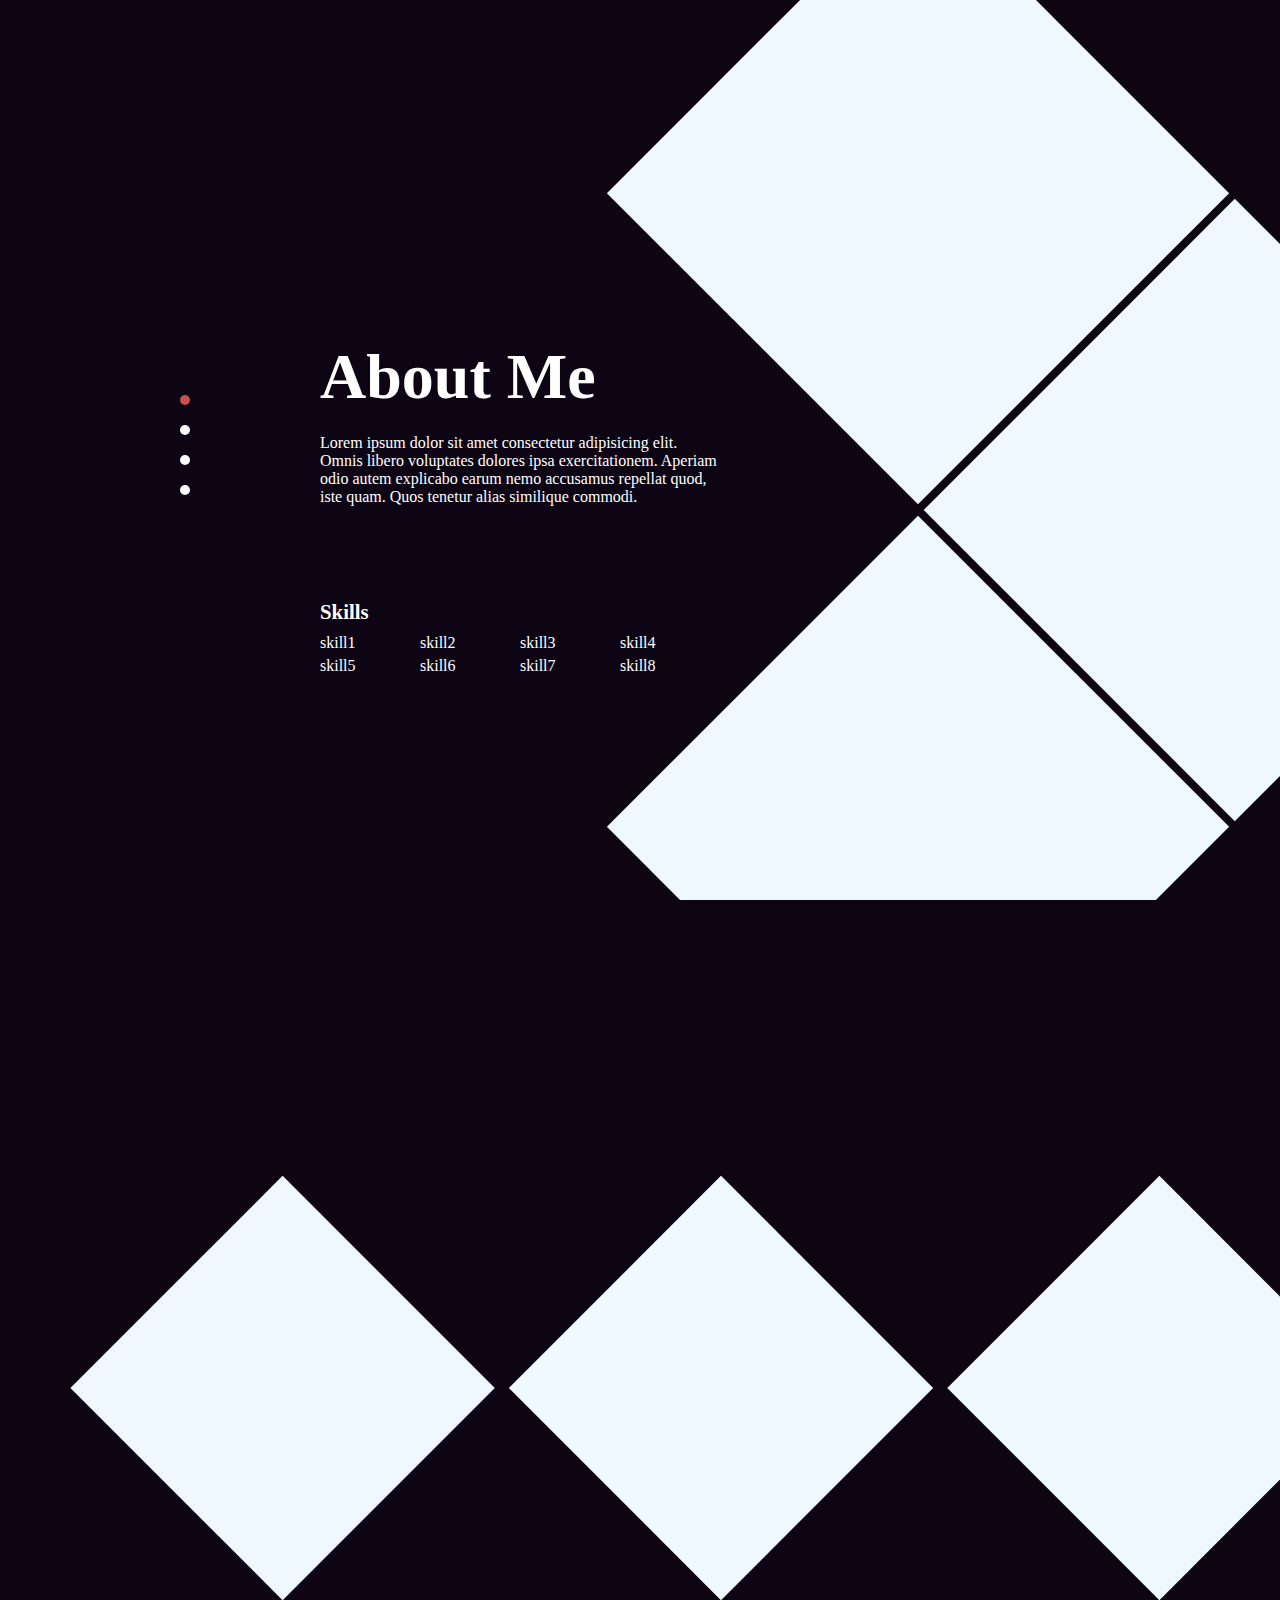
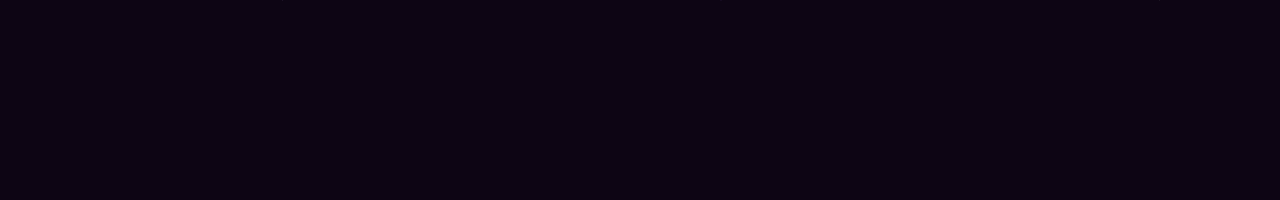
<file: -1/index.html>
<!DOCTYPE html>
<html lang="ko">
<head>
    <meta charset="UTF-8">
    <meta name="viewport" content="width=device-width, initial-scale=1.0">
    <title>포폴v1</title>
    <link rel="stylesheet" href="css/style.css" type="text/css">
    <script src="https://code.jquery.com/jquery-1.12.4.js"></script>
</head>
<body>
    
    <div id="wrap">

        <section id="aboutme">
            <ul class="counter">
                <li class="now"><a href="#none"></a></li>
                <li><a href="#none"></a></li>
                <li><a href="#none"></a></li>
                <li><a href="#none"></a></li>
            </ul>
            <div class="main">
                <h3>About Me</h3>
                <p>Lorem ipsum dolor sit amet consectetur adipisicing elit. Omnis libero voluptates dolores ipsa exercitationem. Aperiam odio autem explicabo earum nemo accusamus repellat quod, iste quam. Quos tenetur alias similique commodi.</p>    
            </div>
            <div class="sub">
                <h4>Skills</h4>
                <ul class="skills">
                    <li>skill1</li>
                    <li>skill2</li>
                    <li>skill3</li>
                    <li>skill4</li>
                    <li>skill5</li>
                    <li>skill6</li>
                    <li>skill7</li>
                    <li>skill8</li>
                </ul>
            </div>
            <div class="linkwrap">
                <li class="link1"><div class="play"></div></li>
                <li class="link2"></li>
                <li class="link3"></li>
            </div>
        </section>

        <section id="link1">
            <div class="bbox">
                <div class="box none"></div>
                <div class="box subbox"></div>
                <div class="box"></div>
                <div class="box subbox"></div>
                <div class="box"></div>
                <div class="box subbox"></div>
                <div class="box"></div>
                <div class="box subbox"></div>
                <div class="box none"></div>
            </div>
        </section>

    </div>

    <script src="js/script.js"></script>
</body>
</html>
</file>
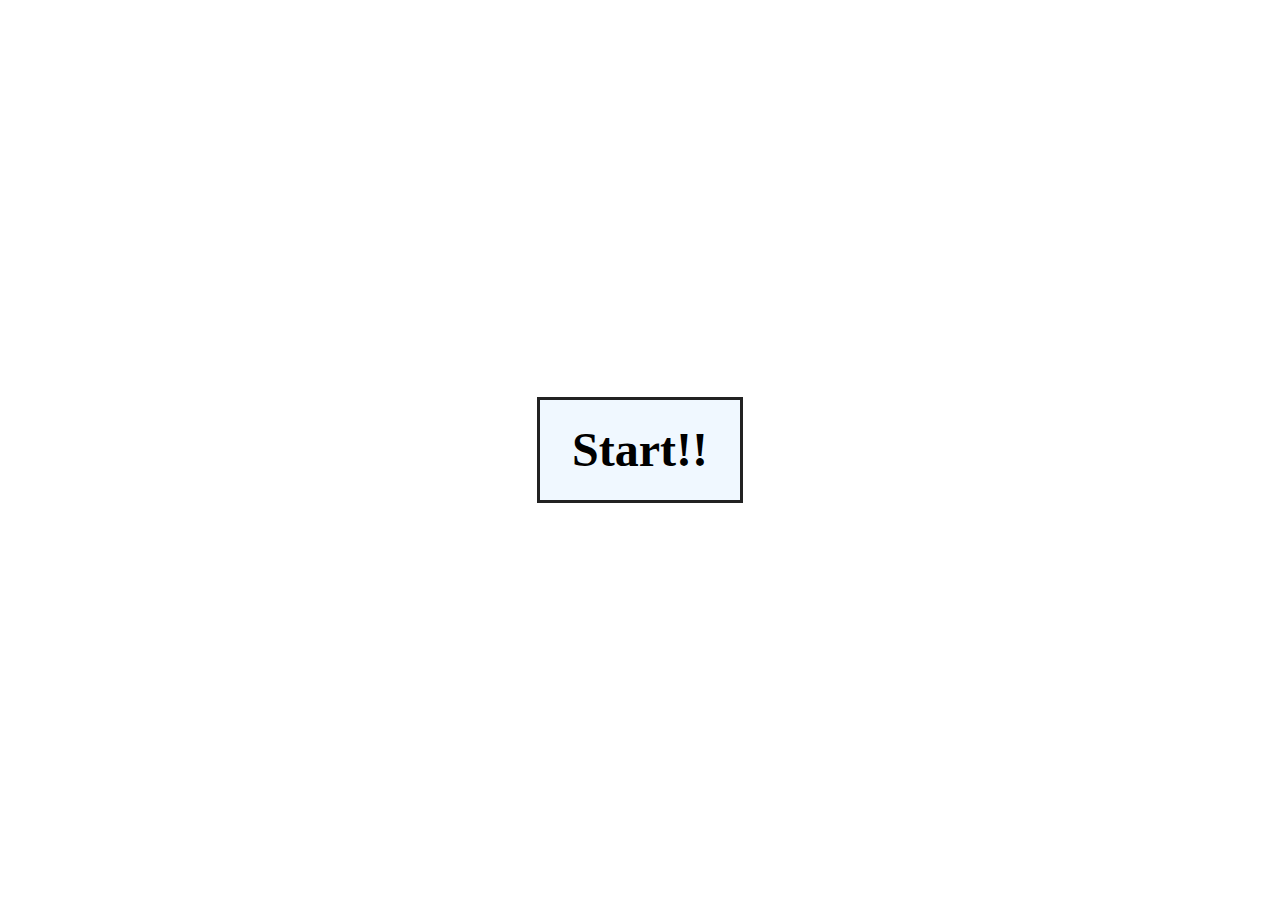
<file: 닭/index.html>
<!DOCTYPE html>
<html lang="ko">
<head>
    <meta charset="UTF-8">
    <meta name="viewport" content="width=device-width, initial-scale=1.0">
    <title>트랜지션 연습</title>
    <link rel="stylesheet" href="css/style.css" type="text/css">
    <script src="https://code.jquery.com/jquery-1.12.4.js"></script>
</head>
<body>
    
    <div id="wrap">

        <ul class="boxbox">

            <li>1</li>
            <li>2</li>
            <li>3</li>
            <li>4</li>

        </ul>

    </div>

    <div class="start">Start!!</div>

    <div class="nwidth"></div>


    <script src="js/script.js"></script>
</body>
</html>
</file>
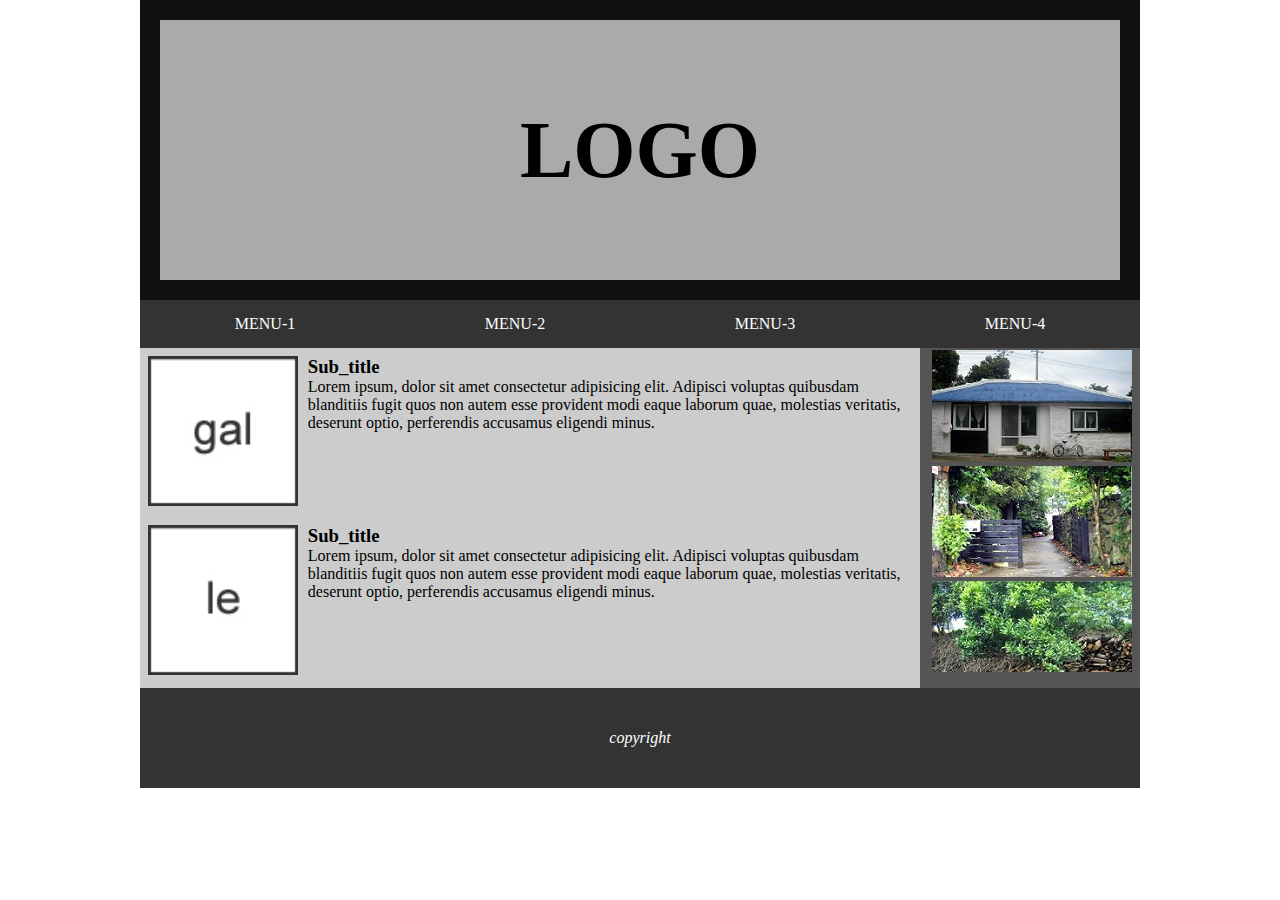
<file: 반응형/index.html>
<!DOCTYPE html>
<html lang="ko">
<head>
    <meta charset="UTF-8">
    <meta name="viewport" content="width=device-width, initial-scale=1.0">
    <title>반응형</title>
    <link rel="stylesheet" href="css/style.css" type="text/css">
    <script src="https://code.jquery.com/jquery-1.12.4.js"></script>
</head>
<body>
    
    <div id="wrap">

        <header>
            <div class="logo">LOGO</div>
            <button class="open">O</button>
            <nav>
                <div class="sublogo">LOGO</div>
                <ul class="cf">
                    <li><a href="#none">MENU-1</a></li>
                    <li><a href="#none">MENU-2</a></li>
                    <li><a href="#none">MENU-3</a></li>
                    <li><a href="#none">MENU-4</a></li>
                </ul>
                <button class="close">X</button>
            </nav>
        </header>

        <div id="content">
            <article>
                <section>
                    <div class="imgg"><img src="img/4.jpg" alt=""></div>
                    <h3>Sub_title</h3>
                    <p>
                        Lorem ipsum, dolor sit amet consectetur adipisicing elit. Adipisci voluptas quibusdam blanditiis fugit quos non autem esse provident modi eaque laborum quae, molestias veritatis, deserunt optio, perferendis accusamus eligendi minus.
                    </p>
                </section>
                <section>
                    <div class="imgg"><img src="img/5.jpg" alt=""></div>
                    <h3>Sub_title</h3>
                    <p>
                        Lorem ipsum, dolor sit amet consectetur adipisicing elit. Adipisci voluptas quibusdam blanditiis fugit quos non autem esse provident modi eaque laborum quae, molestias veritatis, deserunt optio, perferendis accusamus eligendi minus.
                    </p>
                </section>
            </article>

            <aside>
                <section>
                    <ul>
                        <li><a href="#none"><img src="img/1.jpg" alt=""></a></li>
                        <li><a href="#none"><img src="img/2.jpg" alt=""></a></li>
                        <li><a href="#none"><img src="img/3.jpg" alt=""></a></li>
                    </ul>
                </section>
            </aside>
        </div>

        <footer>
            <p>copyright</p>
        </footer>

    </div>

    <script src="js/script.js"></script>
</body>
</html>
</file>
<file: -1/css/style.css>
@charset "utf-8";
*{margin:0; padding:0;}
li{list-style: none;}
a{text-decoration: none; color:inherit; display:block;}
.cf:after{content:""; clear:both; display:block;}

#wrap{position: relative;}
section{
    position: relative; height:100vh; background:#0d0514; 
    /* top:-20px;  */
    overflow: hidden;
}

/* ----- About Me ----- */
.counter{
    width:300px;
    position: relative;
    top:calc(50% - 75px);
}
.counter li{
    width:10px; height: 10px;
    border-radius:50%;
    background:#fff;
    margin:20px 0 20px 180px;
    cursor: pointer;
}
.counter li.now{background:rgb(202, 78, 78);}

.main{
    width:400px; height: 230px;
    /* border:1px #fff solid; */
    position: relative;
    top:calc(50% - 250px);
    left:25%;
}
.main h3{
    font-size:4rem;
    font-weight: blod;
    color:#fff;
}
.main p{
    margin:20px 0;
    color:#fff;
}

.sub{
    width:450px;
    position: relative;
    left:25%;
    top:230px;
}
.sub h4{
    font-size:1.3rem;
    font-weight: bold;
    color:#fff;
}
.skills{
    display:flex;
    flex-wrap:wrap;
    margin:10px 0;
}
.skills li{
    width:80px;
    color:#fff;
    margin:0 20px 5px 0;
}

.linkwrap{
    width:1120px; height: 1120px;
    position: absolute;
    transform:rotate(45deg) scale(0.8);
    /* top:-500px; */
    top:calc(50% - 500px);
    left:28%;
}
.linkwrap li{
    width:550px; height: 550px;
    background:aliceblue;
    position: absolute;
    
}
.link1{top:5px; left:5px;}
.link2{top:5px;left:565px;}
.link3{top:565px; left:565px;}


/*  ----- #link1 -----  */
.bbox{
    width:930px; height: 930px;
    /* outline:1px #FFF solid; */
    position: relative;
    display:flex;
    flex-wrap:wrap;
    top:2.5%;
    left:20%;
    transform:rotate(45deg);
}
#link1 .box{
    width:300px; height: 300px;
    margin:5px;
    background:aliceblue;
    position: relative;
    transition:all 0.3s;
    z-index:10;
}
#link1 .box.none{opacity: 0;}

#link1 .subbox{background:#2c1c60; z-index:5;}
#link1 .subbox:after{
    content:""; 
    width:260px; height:260px; 
    background:#564d71; 
    position: absolute; top:20px; left:20px;
}
#link1 .box:nth-child(4){top:310px;}
#link1 .box:nth-child(8){left:-310px;}
#link1 .box:nth-child(2){top:310px;}
#link1 .box:nth-child(6){left:-310px;}
</file>
<file: 닭/css/style.css>
*{margin:0; padding:0;}
a{text-decoration: none; color:inherit; display:block;}
li{list-style: none;}
.cf:after{content:""; clear:both; display:block;}

.nwidth{width:100%;position: absolute; top:0;}
#wrap{
    width:200px; height: 200px; 
    
    padding:50px; 
    outline: 10px #222 solid;
    background:#d2d2d2;
    margin-top:calc(50% - 300px);
    margin-left:-2000px;
    transition:all 1s;
    /* transform:rotate(180deg); */
    transition-timing-function: cubic-bezier(0.745, -0.350, 0.310, 1.490);
    /* transform-origin:left bottom; */
}
.start{
    width:200px; line-height: 100px;
    text-align: center;
    font-weight:bold;
    font-size:3rem;
    cursor: pointer;
    background:aliceblue;
    outline: 3px #222 solid;
    position: absolute;
    top:calc(50% - 50px);
    left:calc(50% - 100px);
}
.start:hover{background:rgb(185, 222, 255);}

.boxbox{width:200px; height:200px; position: relative;}
.boxbox li{
    width:100px; line-height: 100px;
    position: absolute;
    transition:all 0.5s;
    /* cursor: pointer; */
    /* perspective: 200px; */
}

.boxbox li:nth-child(1){background:rgb(255, 134, 134);z-index: 5; top:0px;}
.boxbox li:nth-child(2){
    background:rgb(134, 142, 255);
    z-index: 4; 
    top:0px; 
    opacity: 0;
    transform-origin:right center;
}
.boxbox li:nth-child(3){
    background:rgb(146, 255, 126);
    z-index: 3; 
    left:100px; 
    opacity: 0; 
    transform-origin:center bottom;
}
.boxbox li:nth-child(4){
    background:rgb(255, 193, 93);
    z-index: 2; 
    top:100px; left:100px; 
    opacity: 0;
    transform-origin:right center;
}
</file>
<file: 반응형/css/style.css>
@charset "utf-8";
*{margin:0; padding:0;}
li{list-style:none;}
a{text-decoration:none; color:inherit; display:block;}
.cf:after{content:""; clear:both; display:block;}

#wrap{
    width:100%; height: 600px;
    min-width:320px;
}
header{width:100%;}
.logo{width:100%;}
nav{width:100%;}
section .imgg{float:left; margin-right:10px;}
#content{background:#ccc;}


@media all and (min-width:320px) and (max-width:500px){   /* 모바일 */
    #wrap{width:100%;}
    .logo{
        width:100%; line-height:100px;
        text-align:center;
        font-size:2rem; font-weight:bold;
        background:#111; color:#fff;
    }
    .open{
        
        width:50px; line-height:50px;
        text-align:center;
        background:#888;
        position: absolute;
        top:25px; left:80%;
        font-size:2rem;
    }
    nav{
        display:none;
        position: absolute;
        background:#fff; color:#111;
        top:0;
    }
    .sublogo{
        line-height:80px;
        font-size:1.9rem;
        font-weight:bold;
        position: absolute;
    }
    nav ul{
        width:100%; 
    }
    nav li{
        width:100%; line-height:56px;
        background:#333; color:#fff;
        /* text-align:center; */
        padding:0 40px;
        position: relative;
        top:80px;
    }
    .close{
        width:50px; line-height:50px;
        text-align:center;
        background:#888;
        position: absolute;
        top:15px; left:80%;
        font-size:2rem;
    }
    
    section{padding:1%;}
    article section{padding:2.5% 2%;}
    aside{background:#555;}
    aside ul{width:100%; display:flex; flex-wrap:wrap; justify-content: center; margin:50px 0 30px 0;}
    aside li{width:100%; margin:5px; display:flex; justify-content: center;}
    

    footer{
        width:100%; line-height:100px;
        text-align:center;
        font-style:italic;
        background:#333; color:#fff;
    }
}

@media all and (min-width:501px) and (max-width:1023px){   /* pad */
    #wrap{width:600px; margin:0 auto;}
    .open, .close, .sublogo{display:none;}
    .logo{
        width:560px; line-height:160px;
        text-align:center;
        font-size:3rem; font-weight:bold;
        border:20px #111 solid;
        background:#aaa;
    }
    nav ul{display:flex; flex-wrap:wrap;}
    nav li{
        width:25%; line-height:32px;
        background:#333; color:#fff;
        text-align:center;
    }
    aside{ background:#555;}
    aside ul{width:100%; display:flex;justify-content: space-around;}
    aside img{width:180px;}
    section{padding:1%;}
    /* article section{margin:10px 0;} */

    footer{
        width:100%; line-height:100px;
        text-align:center;
        font-style:italic;
        background:#333; color:#fff;
    }
}

@media all and (min-width:1024px){  /* 웹 */
    #wrap{width:1000px; margin:0 auto;}
    .open, .close, .sublogo{display:none;}
    .logo{
        width:960px; line-height: 260px;
        text-align:center;
        font-size:5rem;
        font-weight:bold;
        border:20px #111 solid;
        cursor:pointer;
        background:#aaa;
    }
    nav ul{display:flex; flex-wrap:wrap;}
    nav li{
        width:25%; line-height:48px;
        background:#333; color:#fff;
        text-align:center;
    }
    #content{display:flex;}
    article{width:780px; height:340px;}
    aside{width:220px; height:340px; background:#555;}
    aside ul{margin:0 10px; height:320px;}
    section{
        padding:1%; width:98%;
        overflow: hidden;
    }
    article img{width:150px; height:150px;}
    section .imgg{float:left; margin-right:10px;}

    footer{
        width:100%; line-height:100px;
        text-align:center;
        font-style:italic;
        background:#333; color:#fff;
    }
}
</file>
